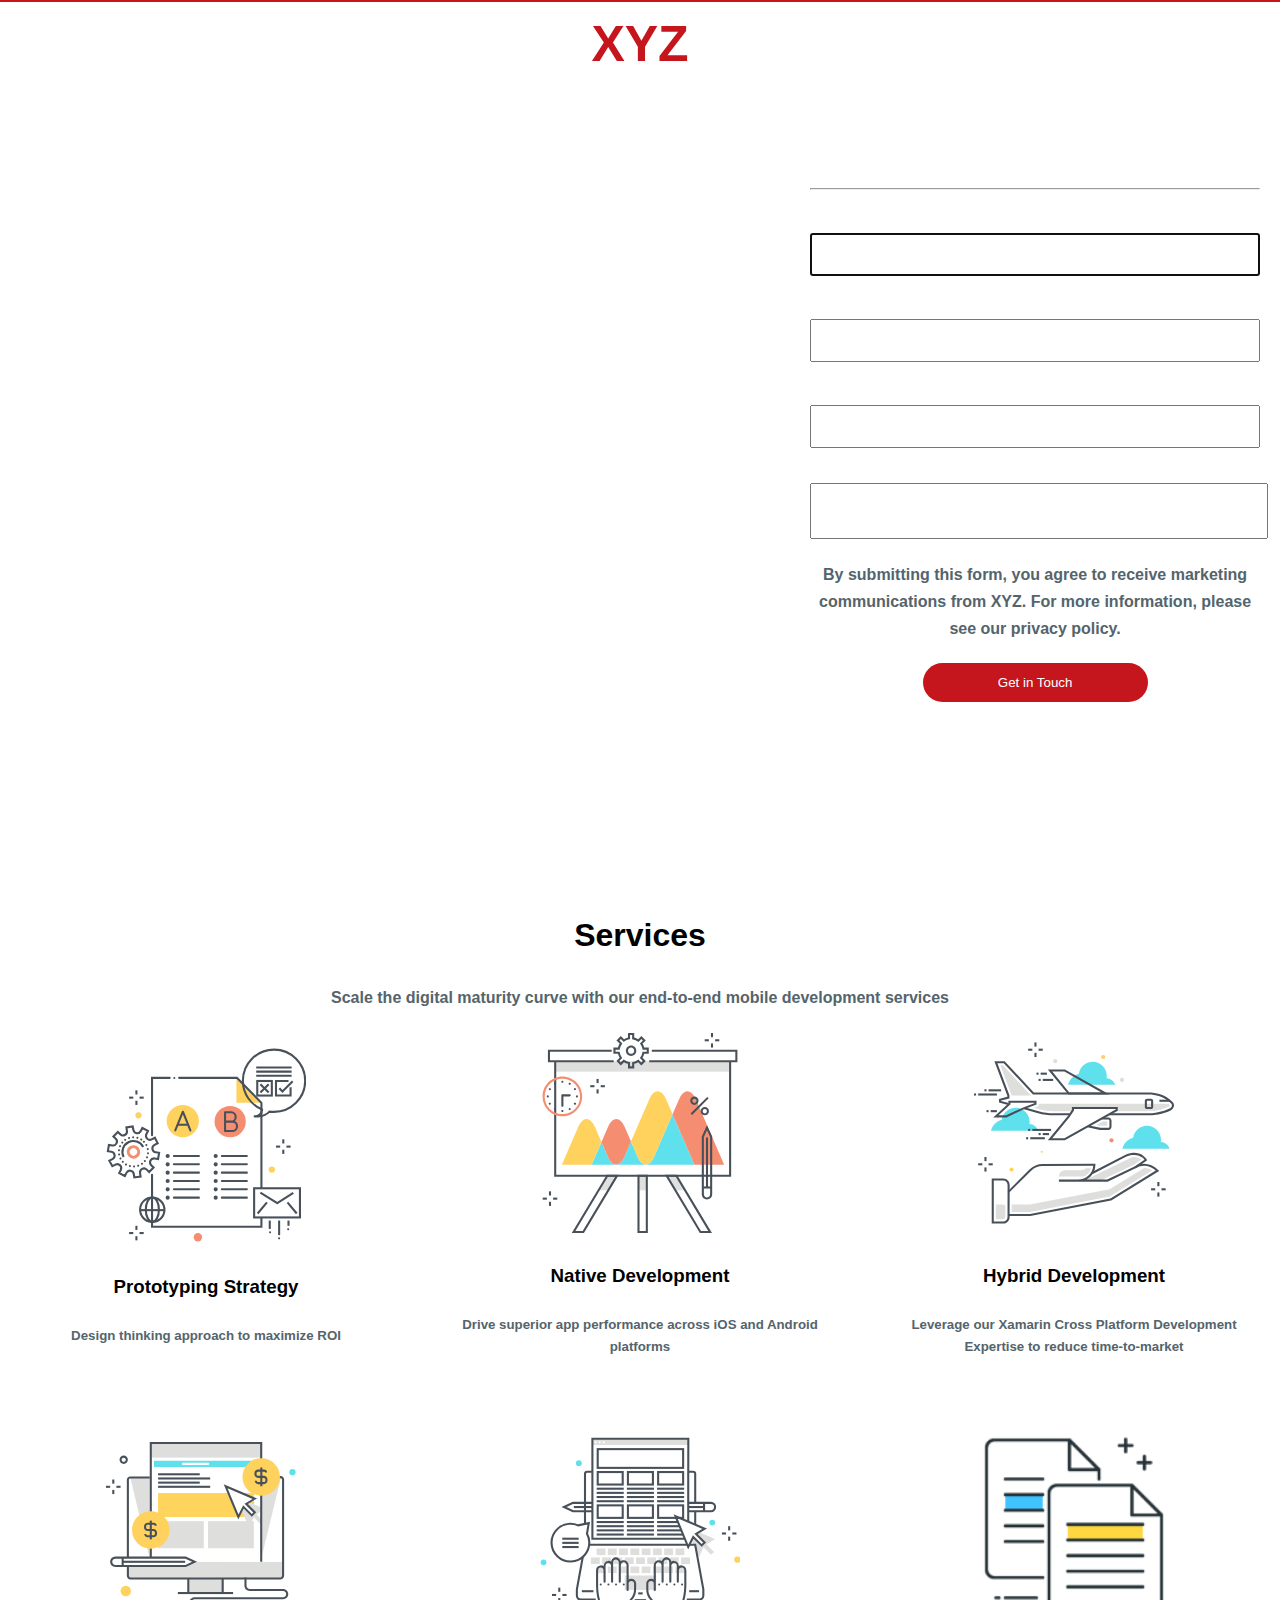
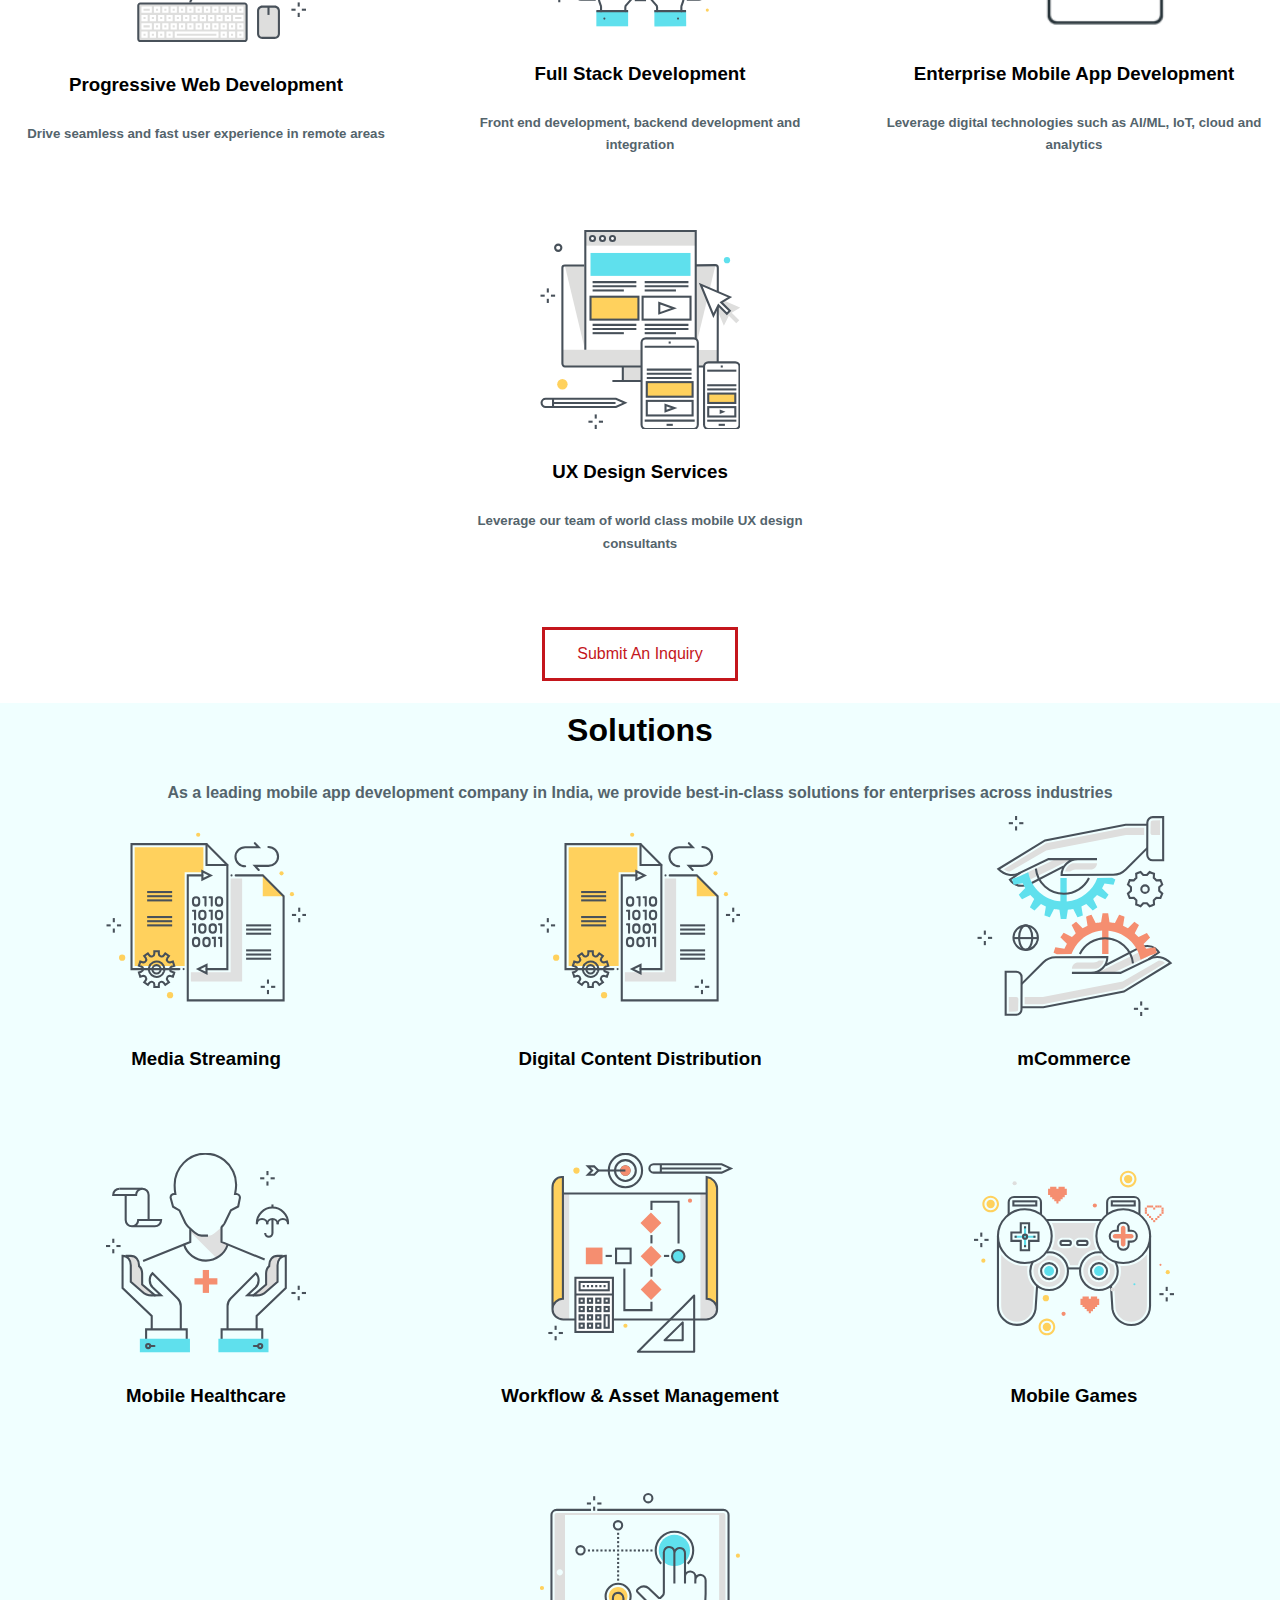
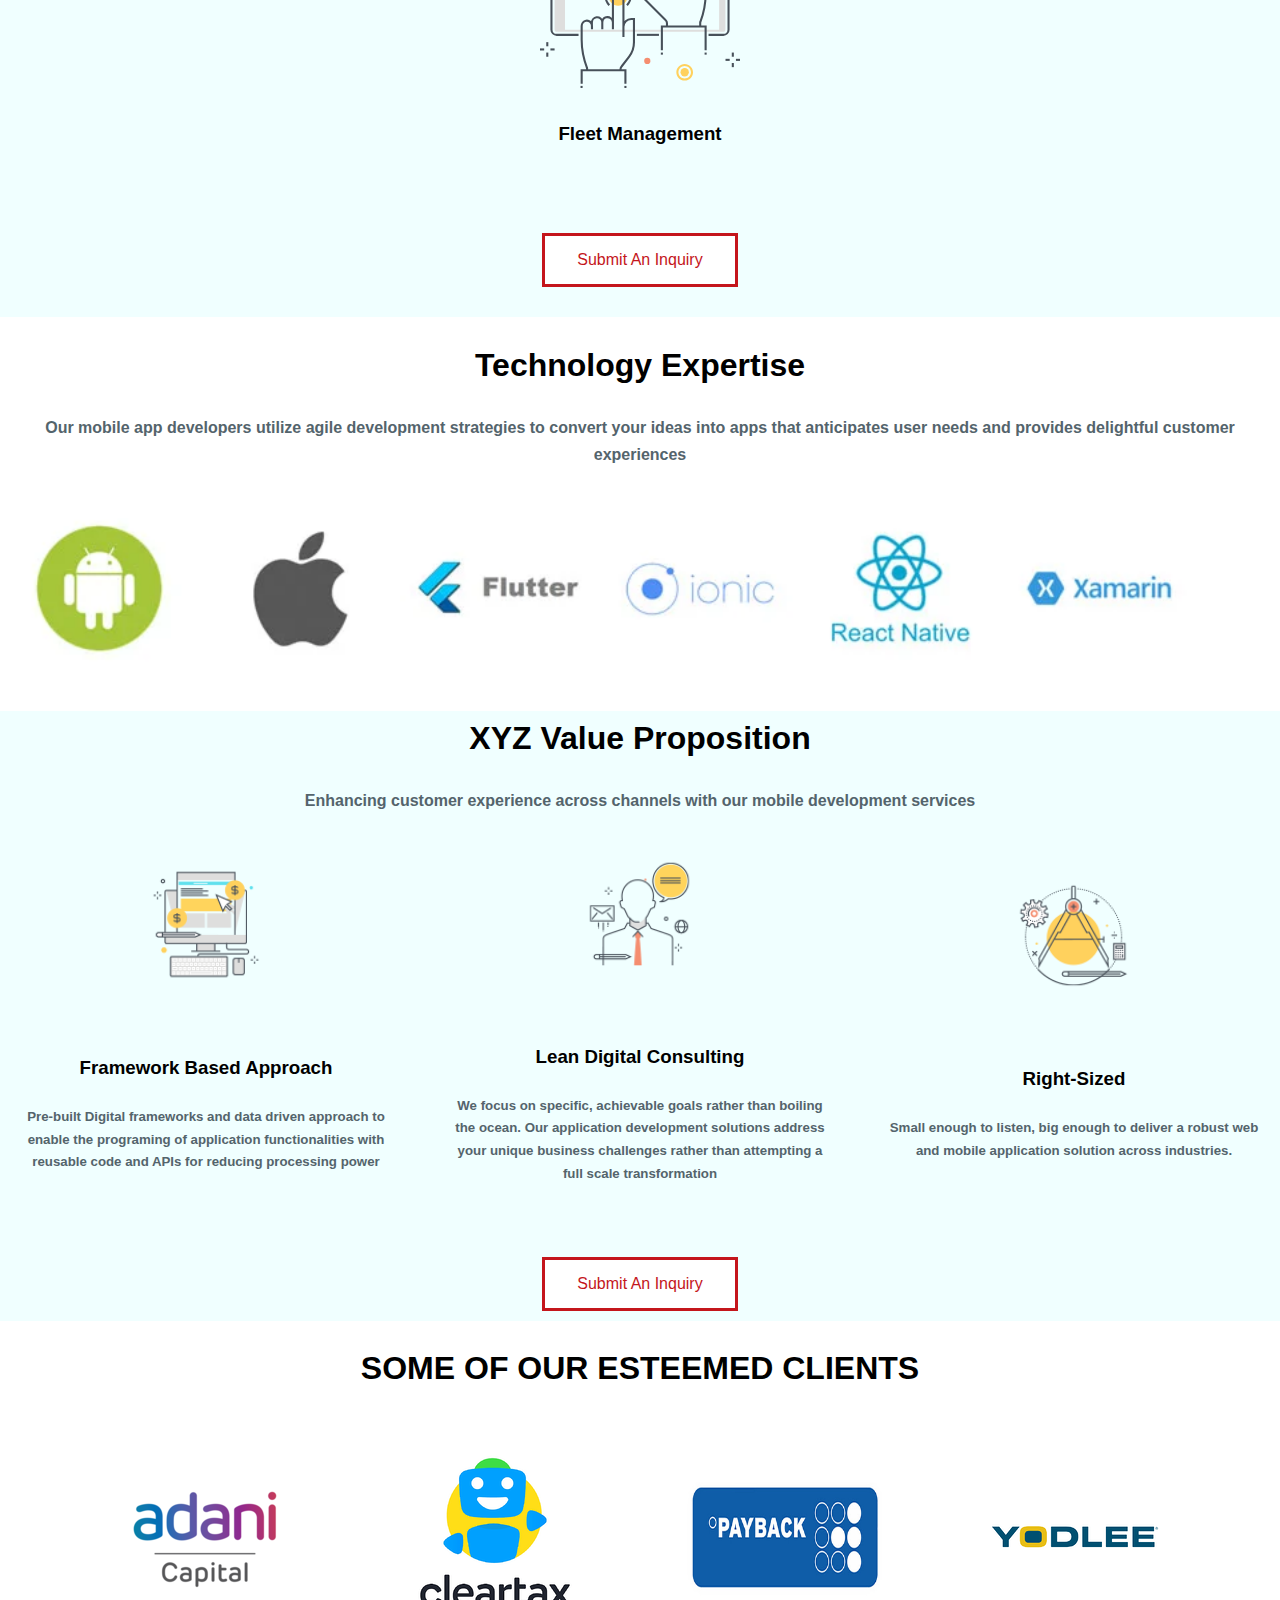
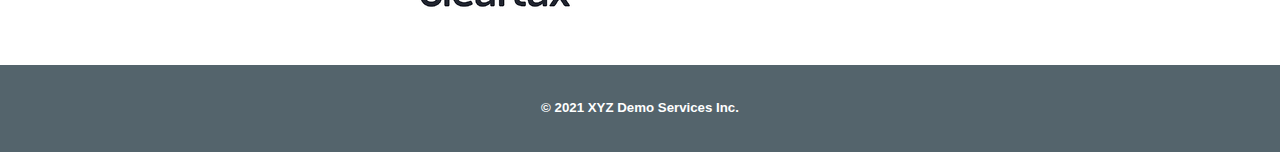
<file: index.html>
<!DOCTYPE html>
<html lang="en-us">
<head>
<title>Mobile Application Development Company</title>


<script src="https://ajax.googleapis.com/ajax/libs/jquery/2.1.3/jquery.min.js"></script>
<script src="app.js"></script>
       
<link rel="stylesheet" href="style.css">

<meta charset="UTF-8">
<meta name="viewport" content="width=device-width, initial-scale=1.0">
        
</head>
<body>
        
    
<div class="header">
<hr>
<h1>XYZ</h1>
</div>


<div class="intro">
            
    
<div class="left">

<h1 color="gray">Expand Your Digital Footprint Across Mobile And Web</h1><br>
<p>
With over 15+ years of helping customers accelerate digital transformation across the world,
we work with you to understand your digital customer journey and build innovative custom mobile
app solutions that match your unique business needs.
</p>
<br>
<p>
As a leading mobile application development company, we have helped customers across industries
& geographies to extend their business to the mobile channel and differentiate their brand with
human-centric digital experiences.
</p>
<br>
<p>
Our mobile app development services include consulting, development, UI UX, and quality & security
testing services across mobile platforms & OS like iOS and Android.
</p>
<br>
<p>
Talk to us today to amplify your business productivity with mobile apps that are intuitive and smarter.
</p>
<br>
</div>


<div class="right">
<h2>Submit An Inquiry</h2>
<hr>

<form action="register.php" method="POST" id="registration-form" name="register" autocomplete="off">
<div class="queries">
<div class="row">
  <div class="col-50">
  <label for="user_name">User Name</label> 
  <input type="text" id="uname" name="uname" autofocus>
  <echo $uname;>
  <span id="error-message-name"></span>
  </div>
  <div class="col-50">
  <label for="email">Email</label>
  <input type="text" id="email" name="email" autofocus>
  <span id="error-message-email"></span>
  </div>
</div>
                      
<div class="row">
  <div class="col-50">
  <label for="phone">Phone-Number</label>
  <input type="text" id="pnumber" name="pnumber" autofocus>
  <span id="error-message-number"></span>
  </div>
  <div class = "col-50">
  <label for="message">Message</label>
  <input type="textarea" id="message" name="msg" autofocus>
  <span id="error-message-msg"></span>
  </div>
</div>
</div>
<h4> 
By submitting this form, you agree to receive marketing communications from XYZ.
For more information, please see our privacy policy.
</h4>
                    
<div id="btn-centre-form">
<input type="submit" id="submit-btn" value="Get in Touch" name="submit">
</div>

</form>
</div>
</div>


<h1>Services</h1>
<h4>Scale the digital maturity curve with our end-to-end mobile development services</h4>
<div class="services">

            
<div class="grid-container">

<div class="service">
<img src="images/services/App-Prototyping.svg">
<h3>Prototyping Strategy</h3>
<h5>Design thinking approach to maximize ROI </h5>
</div>

<div class="service">
<img src="images/services/cc185.svg">
<h3>Native Development</h3>
<h5>Drive superior app performance across iOS and Android platforms</h5>
</div>


<div class="service">
<img src="images/services/cc201.svg">
<h3>Hybrid Development</h3>
<h5>Leverage our Xamarin Cross Platform Development Expertise to reduce time-to-market</h5>
</div>


<div class="service">
<img src="images/services/cc372.svg">
<h3>Progressive Web Development</h3>
<h5>Drive seamless and fast user experience in remote areas</h5>
</div>


<div class="service">
<img src="images/services/Hybrid-Apps-Development.svg">
<h3>Full Stack Development</h3>
<h5>Front end development, backend development and integration</h5>
</div>


<div class="service">
<img src="images/services/paperwork.webp">
<h3>Enterprise Mobile App Development</h3>
<h5>Leverage digital technologies such as AI/ML, IoT, cloud and analytics</h5>
</div>

       
<div class="service">
<img src="images/services/Progressive-Web-Apps-Development.svg">
<h3>UX Design Services</h3>
<h5>Leverage our team of world class mobile UX design consultants</h5>
</div>
</div>
</div>


<div class="service-btn">
<button>Submit An Inquiry</button>
</div>


<div class="solutions-heading">
<h1>Solutions</h1>
<h4>
As a leading mobile app development company in India, we provide best-in-class
solutions for enterprises across industries
</h4>
</div>


<div class="solutions">
<div class="grid-container">
            
    
<div class="solution">
<img src ="images/solutions/Digital-Content-Distribution.svg">
<h3>Media Streaming</h3>
</div>


<div class="solution">
<img src="images/solutions/Digital-Content-Distribution.svg">
<h3>Digital Content Distribution</h3>
</div>


<div class="solution">
<img src="images/solutions/mCommerce.svg">
<h3>mCommerce</h3>
</div>


<div class="solution">
<img src="images/solutions/Mobile-Healthcare-1.svg">
<h3>Mobile Healthcare</h3>
</div>


<div class="solution">
<img src="images/solutions/Workflow.svg">
<h3>Workflow & Asset Management</h3>
</div>


<div class="solution">
<img src="images/solutions/game.svg">
<h3>Mobile Games</h3>
</div>


<div class="solution">
<img src="images/solutions/Fleet-Management.svg">
<h3>Fleet Management</h3>
</div>
           
</div>
<br>
<br>
</div>


<div class="btn-centre-solution">
<button>Submit An Inquiry</button>
</div>
        

<h1>Technology Expertise</h1>
<h4>Our mobile app developers utilize agile development strategies to convert your ideas into apps that anticipates user needs and provides delightful customer experiences</h4>


<div class="technology_expertise">
  <img src="images/tech_expert/android-1.webp">
  <img src="images/tech_expert/apple-1.webp">
  <img src="images/tech_expert/flutter.webp">
  <img src="images/tech_expert/ionic.webp">
  <img src="images/tech_expert/react-native.webp">
  <img src="images/tech_expert/xamarin.webp">
</div>


<div class="value-proposition-heading">
<h1>XYZ Value Proposition</h1>
<h4>Enhancing customer experience across channels with our mobile development services</h4> 
</div>
        

<div class="value_propositions">
            
    
<div class="value_propositon">
<img src="images/value_proposition/Framework-Based-Approach.webp">
<h3>Framework Based Approach</h3>
<h5>
Pre-built Digital frameworks and data driven approach to enable the programing of application
functionalities with reusable code and APIs for reducing processing power
</h5>
</div>


<div class="value_propositon">
<img src="images/value_proposition/Lean-Digital-Consulting.webp">
<h3>Lean Digital Consulting</h3>
<h5>We focus on specific, achievable goals rather than boiling the ocean. Our application development solutions address your unique business challenges rather than attempting a full scale transformation</h5>
</div>


<div class="value_propositon">
<img src="images/value_proposition/right-size.webp">
<h3>Right-Sized</h3>
<h5>Small enough to listen, big enough to deliver a robust web and mobile application solution across industries.</h5>
</div>


<button>Submit An Inquiry</button>
</div>
        

<h1 style="margin-top: 20px;">SOME OF OUR ESTEEMED CLIENTS</h1>
<div class="esteemed_clients">
           
        
<div class="client_icon">
<img src="images/clients_icon/Adani.webp">
</div>

<div class="client_icon">
<img src="images/clients_icon/Cleartax.webp">
</div>

<div class="client_icon">
<img src="images/clients_icon/Payback-1.webp">
</div>

<div class="client_icon">
<img src="images/clients_icon/Yodlee.webp">
</div>
</div>


<div id="footer">
<h5>
© 2021 XYZ Demo Services Inc.
</h5>
</div>
 
</body>
</html>
</file>
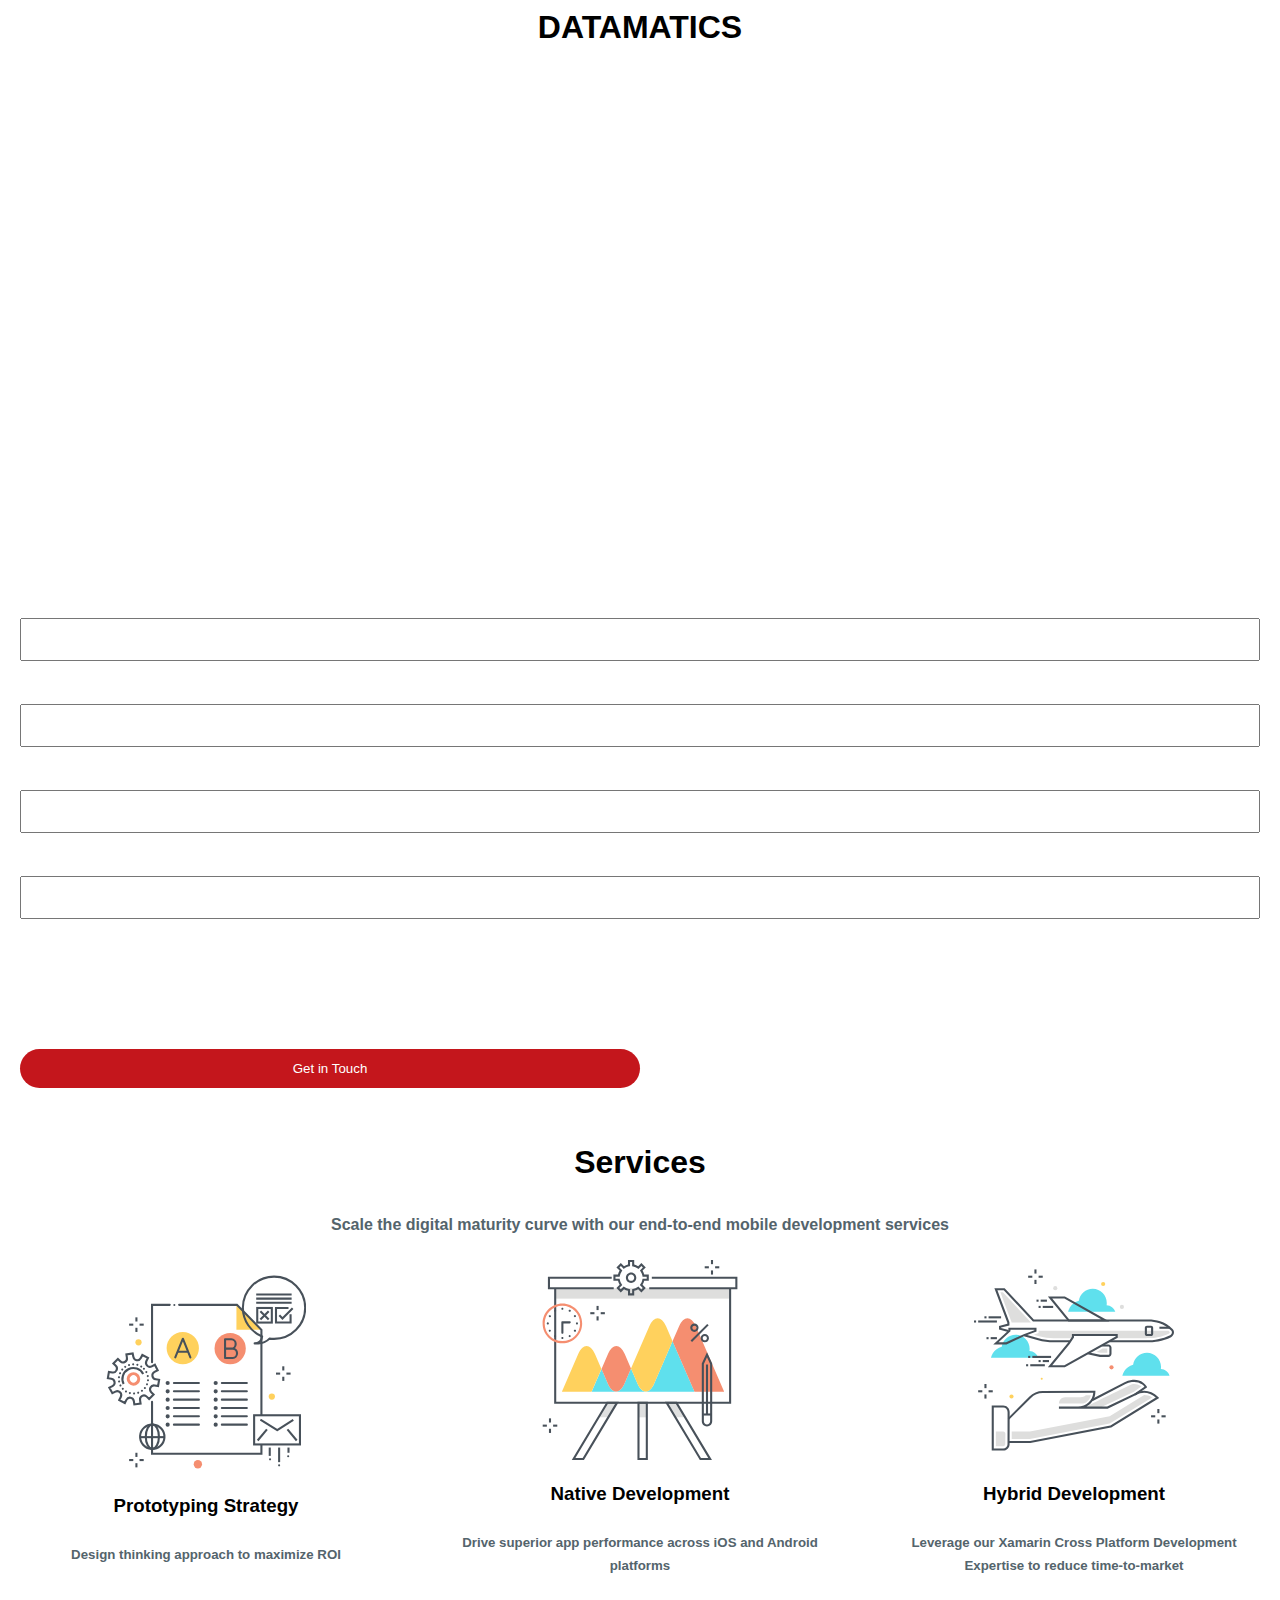
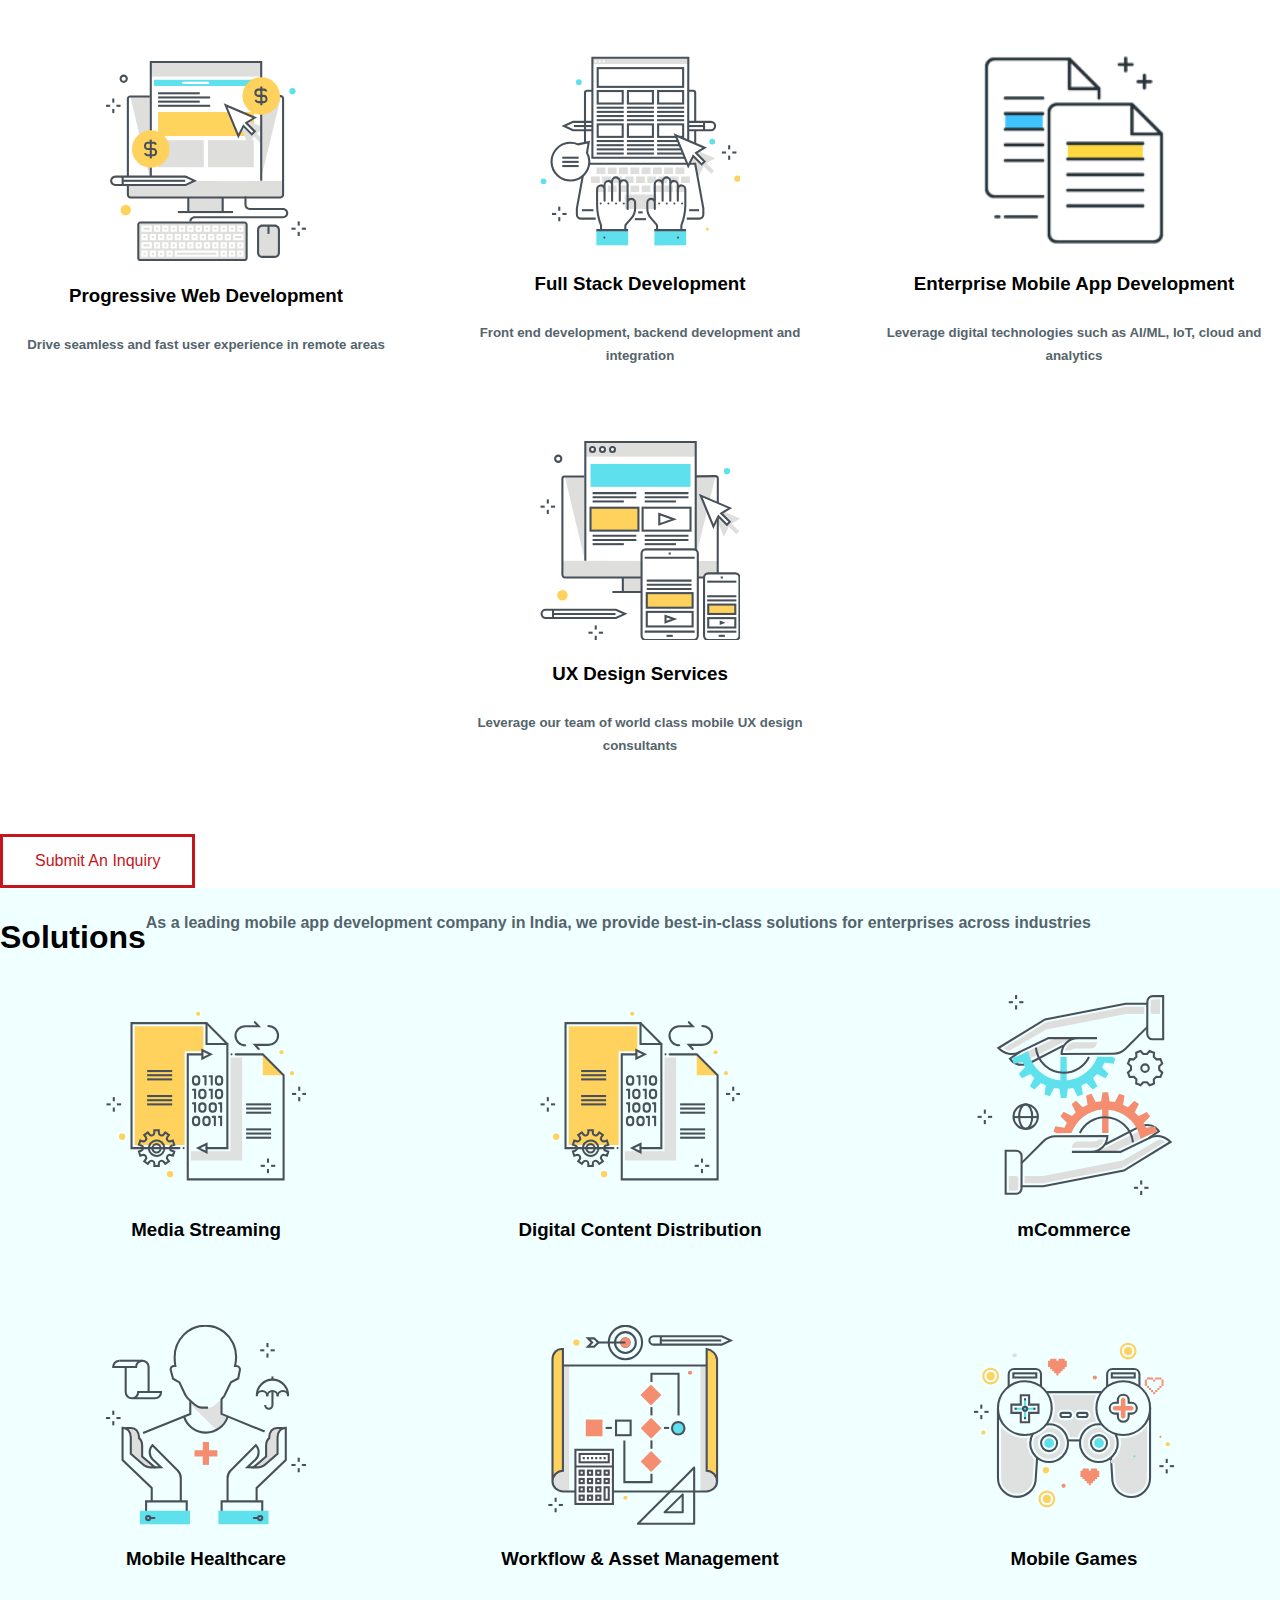
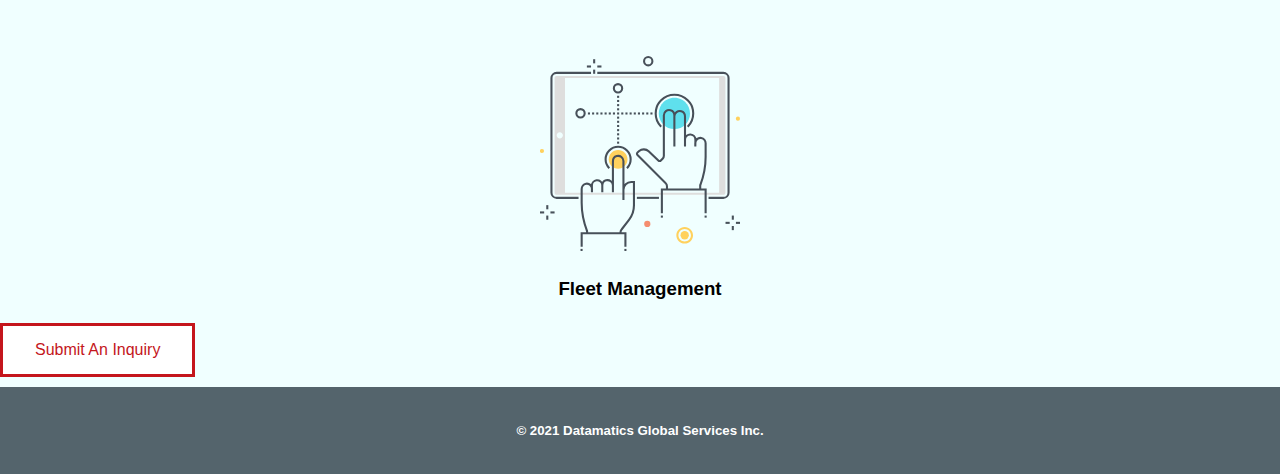
<file: mobile application website.html>
<html>
    <head>
        <title>Mobile Application Development Company</title>
        <link rel="stylesheet" href="style.css">
    </head>
    <body>
        <div id="header">
            <h1>DATAMATICS</h1>
        </div>
        <div id = "intro">
            <div class="left">

                <h1 color="gray">Expand Your Digital Footprint Across Mobile And Web</h1><br>
                <p>
With over 15+ years of helping customers accelerate digital transformation across the world, we work with you to understand your digital customer journey and build innovative custom mobile app solutions that match your unique business needs.
                </p>
                <br>
                <p>
As a leading mobile application development company, we have helped customers across industries & geographies to extend their business to the mobile channel and differentiate their brand with human-centric digital experiences.
                </p><br>
                <p>
Our mobile app development services include consulting, development, UI UX, and quality & security testing services across mobile platforms & OS like iOS and Android.
                    </p><br>
                    <p>
Talk to us today to amplify your business productivity with mobile apps that are intuitive and smarter.
                    </p><br>
            </div>
            <div class="right">
                <h2>Submit An Inquiry</h2>
                <form action="" method="">
                    <div class="queries">

                    <div class="row">
                        <div class="col-50">
                          <label for="first_name">First Name</label>
                          <input type="text" id="fname" name="fname">
                        </div>
                        <div class="col-50">
                          <label for="last_name">Last Name</label>
                          <input type="text" id="lname" name="lname">
                        </div>
                      </div>
                      <div class="row">
                        <div class="col-50">
                          <label for="first_name">First Name</label>
                          <input type="text" id="fname" name="fname">
                        </div>
                        <div class="col-50">
                          <label for="last_name">Last Name</label>
                          <input type="text" id="lname" name="lname">
                        </div>
                      </div>
                    </div>
                   <h2> By submitting this form, you agree to receive marketing communications from Datamatics. For more information, please see our privacy policy.
                    </h2>
                    <input type="submit" value="Get in Touch">
                </form>

            </div>
        </div>
        <div id = "services">

            <h1>Services</h1>
            <h4>Scale the digital maturity curve with our end-to-end mobile development services</h4>
            <div class="grid-container">
            <div class = "service">
                <img src="images/services/App-Prototyping.svg">
                <h3>Prototyping Strategy</h3>
                <h5>Design thinking approach to maximize ROI </h5>
            </div>

            <div class = "service">
                <img src="images/services/cc185.svg">
                <h3>Native Development</h3>
                <h5>Drive superior app performance across iOS and Android platforms</h5>
            </div>

            <div class = "service">
                <img src="images/services/cc201.svg">
                <h3>Hybrid Development</h3>
                <h5>Leverage our Xamarin Cross Platform Development Expertise to reduce time-to-market</h5>
            </div>

            <div class = "service">
                <img src="images/services/cc372.svg">
                <h3>Progressive Web Development</h3>
                <h5>Drive seamless and fast user experience in remote areas</h5>
            </div>

            <div class = "service">
                <img src ="images/services/Hybrid-Apps-Development.svg">
                <h3>Full Stack Development</h3>
                <h5>Front end development, backend development and integration</h5>
            </div>

            <div class = "service">
                <img src = "images/services/paperwork.webp">
                <h3>Enterprise Mobile App Development</h3>
                <h5>Leverage digital technologies such as AI/ML, IoT, cloud and analytics</h5>
            </div>

            <div class = "service">
                <img src="images/services/Progressive-Web-Apps-Development.svg">
                <h3>UX Design Services</h3>
                <h5>Leverage our team of world class mobile UX design consultants</h5>
            </div>
        </div>
            <br>
            <br>
            <button>Submit An Inquiry</button>

        </div>
      
        <div class = "solutions">
            <h1>Solutions</h1>
            <h4>As a leading mobile app development company in India, we provide best-in-class solutions for enterprises across industries</h4>
            <div class="grid-container">
            <div class = "solution">
                <img src ="images/solutions/Digital-Content-Distribution.svg">
                <h3>Media Streaming</h3>
            </div>
            <div class = "solution">
                <img src ="images/solutions/Digital-Content-Distribution.svg">
                <h3>Digital Content Distribution</h3>
            </div>
            <div class = "solution">
                <img src ="images/solutions/mCommerce.svg">
                <h3>mCommerce</h3>
            </div>
            <div class = "solution">
                <img src ="images/solutions/Mobile-Healthcare-1.svg">
                <h3>Mobile Healthcare</h3>
            </div>
            <div class = "solution">
                <img src ="images/solutions/Workflow.svg">
                <h3>Workflow & Asset Management</h3>
            </div>

            <div class = "solution">
                <img src ="images/solutions/game.svg">
                <h3>Mobile Games</h3>
            </div>
            <div class = "solution">
                <img src ="images/solutions/Fleet-Management.svg">
                <h3>Fleet Management</h3>
            </div>
           
            </div>
            <br><br>
            <button>Submit An Inquiry</button>
            
            
        </div>
        <div id = "technology_expertise">

        </div>
        <div id = "datamatics_value_proposition">

        </div>
        <div id= "esteemed_clients">

        </div>
        <div id="footer">
            <h5>© 2021 Datamatics Global Services Inc.</h5>
        </div>

    </body>
</html>
</file>
<file: style.css>
*{
    font-family: 'Open Sans',sans-serif;
}

body{
    background: #fff;
    font-size: 16px;
    line-height: 1.7;
    
}

.service-btn{
    text-align: center;
    padding-top : 50px;
}
.btn-centre-solution{
    text-align: center;
    background-color: azure;
    padding-bottom: 30px;
}
.intro{
    background-image: url(https://images.unsplash.com/photo-1490013708732-dcbed0e5e325?ixid=MXwxMjA3fDB8MHxwaG90by1wYWdlfHx8fGVufDB8fHw%3D&ixlib=rb-1.2.1&auto=format&fit=crop&w=750&q=80);
    width:match-parent;
    height: 800px;
    padding-top: 0px;
    display: flex;
    margin-top: 0px;
}

body{
    margin: 0px;
}

.esteemed_clients{
    /*margin-top: 10px;
    display: flex;
    justify-content: center;
    /*border : 2px solid;*/
    /*align-content: center ;
    align-self: center;
    align-items: center;
    text-align: justify;*/


    justify-content: center;
    display: flex;
    flex-flow: row wrap;
    row-gap: 50px;
    column-gap: 50px;
}


.client_icon{
   /* border: 2px solid;*/
    margin: 20px;
    width: match-parent;
}


.grid-container{
    justify-content: center;
   display: flex;
    flex-flow: row wrap;
    row-gap: 50px;
    column-gap: 50px;
    
    align-content: center;
   /*display: grid;
  grid-template-columns: 1fr 1fr 1fr; /* Three columns, one three times as wide as the others */
  /*grid-template-rows: 200px auto 100px; 
  grid-gap: 10px;
  grid-template-areas:
    "header header header"
    ". main sidebar"
    "footer . .";*/
}

.header{
    text-align: center;
    color:#c4161c;
    padding-bottom: 0px;
    margin: 0px;
    padding: 0px;
    text-size-adjust: 16px;
    height: fit-content;
    background-color: #fff;
}

.left h1{
    color: #fff;
    text-align: left;
    font-size: 40px;
    padding: 10px;
}
.left p{
    margin: 0px;
    font-size: ;
}
.header h1{
    padding: 0px;
    margin: 0px;
    font-size: 50px;
}

.header hr{
    height: 2px;
    background-color: #c4161c;
    color: #c4161c;
    border-width: 0px;
    margin: 0px;
    padding: 0px;
}

.left{
    width: max-content;
    color: white;
    margin: 10px;
    padding:10px;
}
.right{
    background-color: rgba(0,0,0,0);
    justify-content: center;
    text-align: center;
    color: #fff;
    margin: 10px;
    padding:10px;
    
    
}
h1{
    text-align: center;
}

.solutions-heading, .value-proposition-heading{
    background-color: azure;
    margin: 0px;
    padding: 0px;
}

.solutions{
    background-color: azure;
    display: flex;
    flex-wrap: wrap;
    padding-bottom: 10px;
  
}

.solutions-heading h4, .value-proposition-heading h4{
    margin-bottom: 0px;
}

.solution{
    margin-top: 10px;
    background-color: azure;
    align-content: center;
    text-align: center;
    width: 30%;
    
}

.services{
    display: flex;
    flex-wrap: wrap;
}

.service{
    /*padding: 20px;*/
    align-content: center;
    text-align: center;
    width: 30%;
    
}
.service-btn{
    justify-content: center;
    width: match-parent;
}
.solutions button{
    background-color: #ffff; /* Green */
    border: 3px solid #c4161c;
    color: #c4161c; 
    padding: 15px 32px;
    text-align: center;
    text-decoration: none;
    display: inline-block;
    font-size: 16px;
}
.container{
    display: inline-block;
    justify-content: center;
}

.container button{
    width: match-parent;
    align-content: space-around;
}
 button, .value_propositions button{
    background-color: #ffff; /* Green */
    border: 3px solid #c4161c;
    color: #c4161c;
    padding: 15px 32px;
    text-align: center;
    text-decoration: none;
    display: inline-block;
    font-size: 16px;
    width: match-parent;
}
 button:hover, .solutions button:hover, .value_propositions button:hover{
    background-color: #c4161c; /* Green */
    border: 3px solid #c4161c;
    color: #ffff;
    padding: 15px 32px;
    text-align: center;
    text-decoration: none;
    display: inline-block;
    font-size: 16px;

}
img{
    width: 200px;
    height: 200px;

}

h4{
    text-align: center;
    color: #54646c;
}
h5{
    text-align: center;
    color: #54646c;
}

#footer{
    width: match-parent;
    background-color: #54646c;
    text-align: center;
    padding-top: 10px;
    padding-bottom: 10px;
    margin-left: 0px;
    margin-right: 0px;
    margin-bottom: 0px;
}

#footer h5{
    color: white;
}

.value_propositions{
    display: flex;
    justify-content: center;
    display: flex;
    flex-flow: row wrap;
    row-gap: 50px;
    column-gap: 50px;
    background-color: azure;
    align-content: center;  
    padding-bottom: 10px;
}

#registration-form span{
    color: orangered;
    font-size: small;

}
.value_propositon{
    align-content: center;
    text-align: center;
    width: 30%;
}

.technology_expertise{
    display: flex;
    flex-wrap: wrap;
}
.row {
    display: -ms-flexbox; /* IE10 */
    display: flex;
    -ms-flex-wrap: wrap; /* IE10 */
    flex-wrap: wrap;
    margin: 0 -16px;
    align-items: flex-start;
    justify-content: left;
  }
  .col-50 {
    -ms-flex: 50%; /* IE10 */
    flex: 50%;
    padding: 0 16px;
  }  

/*.queries{
    display: flex;
    align-content: center;
}*/
form{
    align-content: left;
    background-color: rgba(0,0,0,0);
    text-align: left;
}

form h4:hover{
    color: azure;
}

input[type=text]{
    width : 100%;
    padding: 12px 20px;
    margin: 8px 0;
    box-sizing: border-box;
}

input[type = textarea]{
    width: 100%;
    height: 50px;
}

input[type=submit] {
    background-color: #c4161c;;
    color: white;
    stroke-width: 5px;
    padding: 12px 20px;
    border: none;
    width: 50%;
    border-radius: 25px;
    cursor: pointer;
}

#btn-centre-form{
    text-align: center
}
.right button{
    border-radius: 25%;
    border: 2px solid red;
    color: red;
    stroke-width: 3px;
    width: 100%;
}

input:hover{
    border: 2px solid #c4161c;;
}
.query-field{
    
    margin: 10px;
}
</file>
